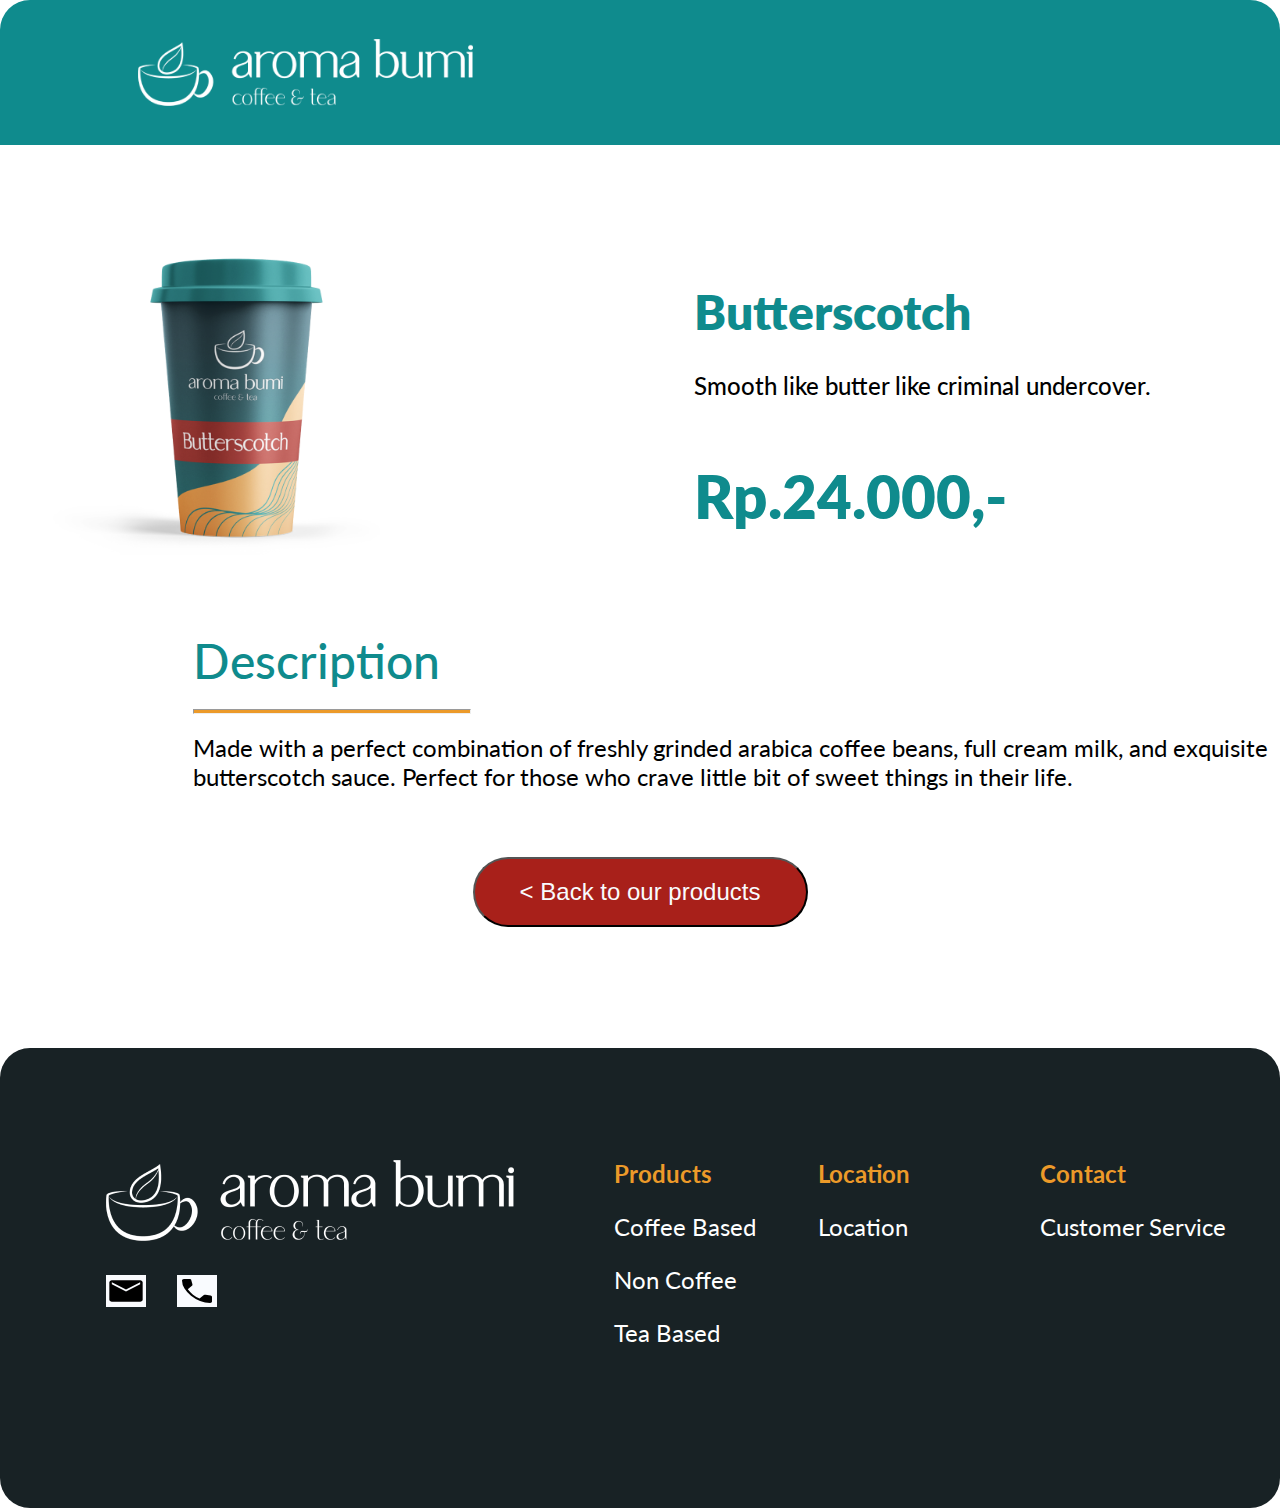
<file: views/detail.html>
<!DOCTYPE html>
<html lang="en">
  <head>
    <meta charset="UTF-8" />
    <meta http-equiv="X-UA-Compatible" content="IE=edge" />
    <meta name="viewport" content="width=device-width, initial-scale=1.0" />
    <title>Aroma Bumi</title>
    <link rel="stylesheet" href="../CSS/detail/style.css" />
    <link rel="stylesheet" href="../CSS/detail/responsive.css" />
    <link
      href="http://fonts.googleapis.com/css?family=Lato:400,700"
      rel="stylesheet"
      type="text/css" />
  </head>
  <body>
    <header>
      <section class="logo-nav">
        <img src="../../image/Logo White.png" alt="" />
        <nav>
          <ul>
            <li><a href="">Products</a></li>
            <li><a href="">Store</a></li>
            <li><a href="">Contact</a></li>
          </ul>
        </nav>
      </section>
    </header>
    <main>
      <section class="menu">
        <div class="feeds-container">
          <div class="feed">
            <img src="../image/butterscotch2.png" alt="" />
        </div>
          <div class="feed-price">
            <h2>Butterscotch</h2>
            <p>Smooth like butter like criminal undercover.</p>
            <h1>Rp.24.000,-</h1>
        </div>
        </div>
        <div class="description">
          <h2>Description</h2><hr>
          <p>Made with a perfect combination of freshly grinded arabica coffee beans, full cream milk,
            and exquisite butterscotch sauce. Perfect for those who crave little bit of sweet things
            in their life.</p>
        </div>
        <button class="description-btn"> < Back to our products</button>
    </section>
    </main>
    <footer>
      <div class="footer-left">
          <div class="logo">
            <img src="../image/Logo White.png" alt="" />
          </div>
          <div class="atr">
            <img src="../image/MAIL ICON.svg" alt="" class="mail-icon" />
            <img src="../image/PHONE ICON.svg" alt="" class="phone-icon" />
          </div>
        </div>
      <section class="footer-right">
          <div class="footer-product">
            <h3>Products</h3>
            <ul>
              <li><a href="">Coffee Based</a></li>
              <li><a href="">Non Coffee</a></li>
              <li><a href="">Tea Based</a></li>
            </ul>
          </div>
          <div class="footer-store">
            <h3>Location</h3>
            <ul>
              <li><a href="">Location</a></li>
            </ul>
          </div>
          <div class="footer-contact">
            <h3>Contact</h3>
            <ul>
              <li><a href="">Customer Service</a></li>
            </ul>
          </div>
        </div>
      </section>
    </footer>
  </body>
</html>
</file>
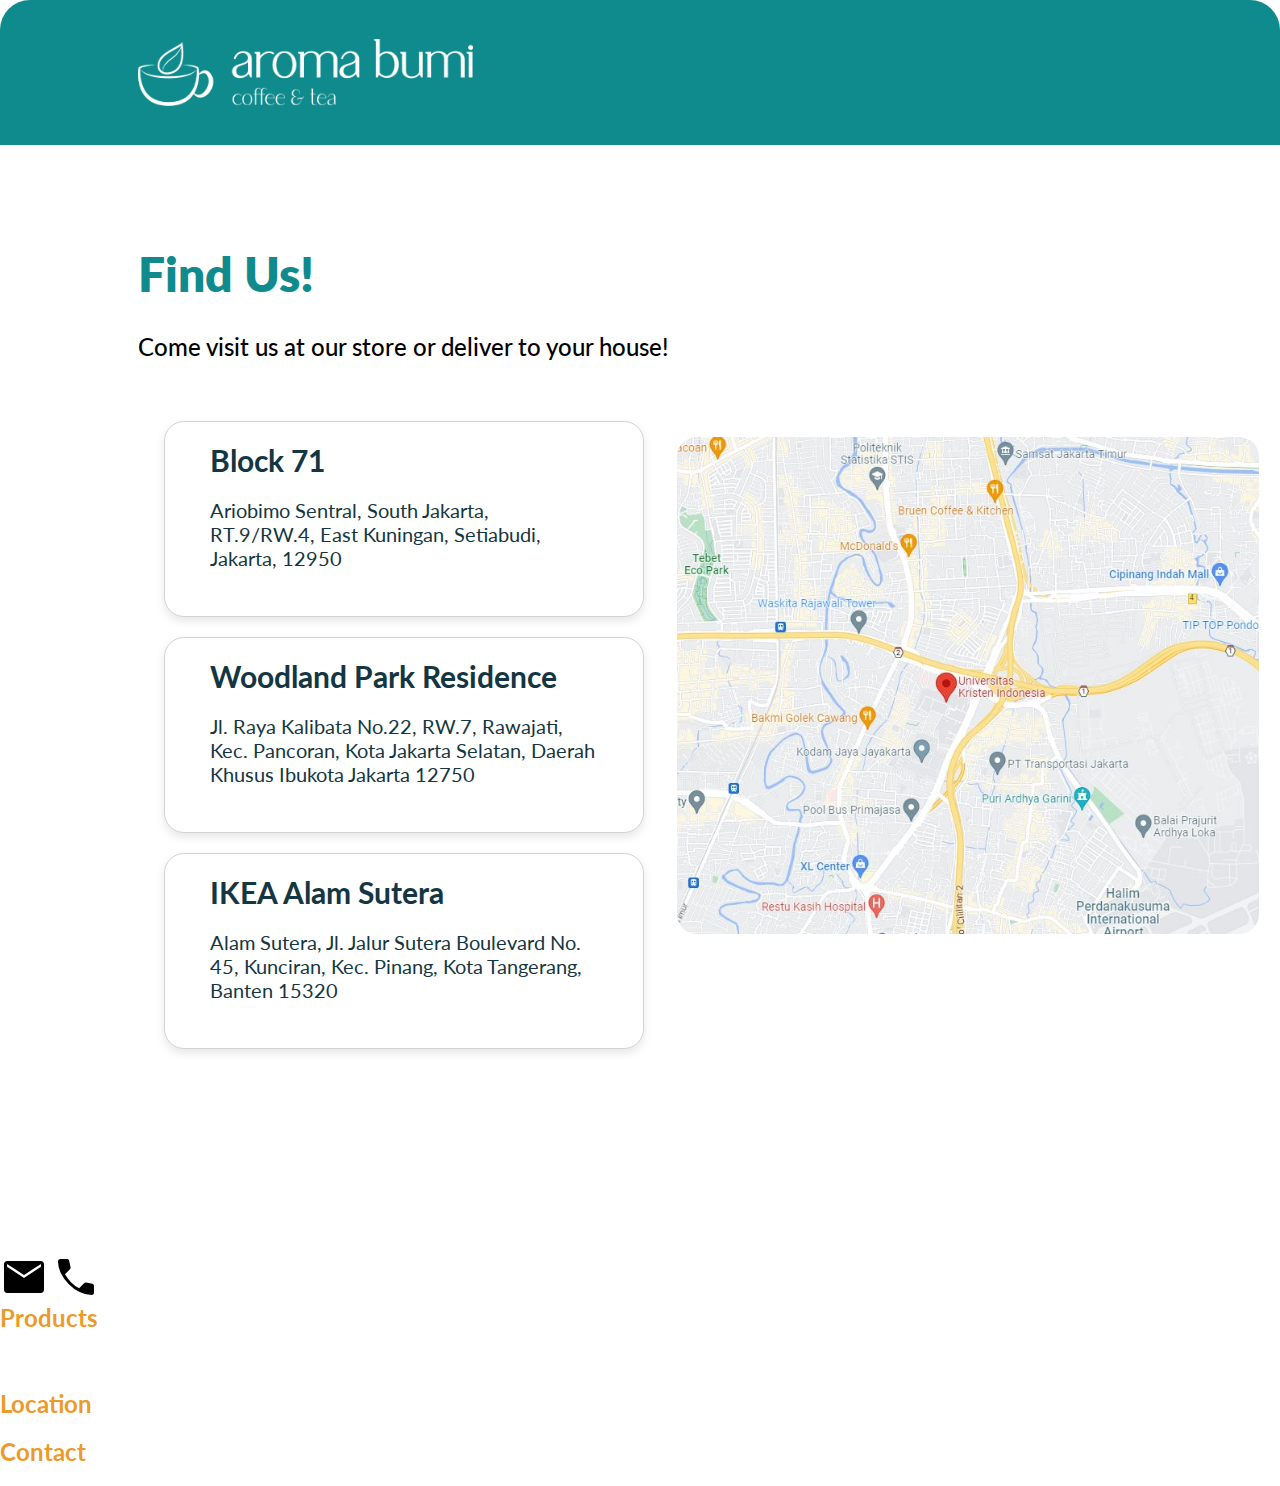
<file: views/find-us.html>
<!DOCTYPE html>
<html lang="en">
  <head>
    <meta charset="UTF-8" />
    <meta http-equiv="X-UA-Compatible" content="IE=edge" />
    <meta name="viewport" content="width=device-width, initial-scale=1.0" />
    <title>Aroma Bumi</title>
    <link rel="stylesheet" href="../CSS/findus/style.css" />
    <link rel="stylesheet" href="../CSS/findus/style.css" />
    <link
      href="http://fonts.googleapis.com/css?family=Lato:400,700"
      rel="stylesheet"
      type="text/css" />
  </head>
  <body>
    <header>
      <section class="logo-nav">
        <img src="../../image/Logo White.png" alt="" />
        <nav>
          <ul>
            <li><a href="">Products</a></li>
            <li><a href="">Store</a></li>
            <li><a href="">Contact</a></li>
          </ul>
        </nav>
      </section>
    </header>
    <main>
      <section class="menu">
        <div class="article-container">
          <div class="article-left">
            <h2>Find Us!</h2>
            <p>Come visit us at our store or deliver to your house!</p>
            <div class="alamat">
              <h3>Block 71</h3>
              <p>
                Ariobimo Sentral, South Jakarta, RT.9/RW.4, East Kuningan,
                Setiabudi, Jakarta, 12950
              </p>
            </div>
            <div class="alamat">
              <h3>Woodland Park Residence</h3>
              <p>
                Jl. Raya Kalibata No.22, RW.7, Rawajati, Kec. Pancoran, Kota
                Jakarta Selatan, Daerah Khusus Ibukota Jakarta 12750
              </p>
            </div>
            <div class="alamat">
              <h3>IKEA Alam Sutera</h3>
              <p>
                Alam Sutera, Jl. Jalur Sutera Boulevard No. 45, Kunciran, Kec.
                Pinang, Kota Tangerang, Banten 15320
              </p>
            </div>
          </div>
          <div class="article-right">
            <img src="../image/map.JPG" alt="" />
          </div>
        </div>
      </section>
    </main>
    <footer>
      <div class="footer-left">
        <div class="logo">
          <img src="../image/Logo White.png" alt="" />
        </div>
        <div class="atr">
          <img src="../image/MAIL ICON.svg" alt="" class="mail-icon" />
          <img src="../image/PHONE ICON.svg" alt="" class="phone-icon" />
        </div>
      </div>
      <section class="footer-right">
        <div class="footer-product">
          <h3>Products</h3>
          <ul>
            <li><a href="">Coffee Based</a></li>
            <li><a href="">Non Coffee</a></li>
            <li><a href="">Tea Based</a></li>
          </ul>
        </div>
        <div class="footer-store">
          <h3>Location</h3>
          <ul>
            <li><a href="">Location</a></li>
          </ul>
        </div>
        <div class="footer-contact">
          <h3>Contact</h3>
          <ul>
            <li><a href="">Customer Service</a></li>
          </ul>
        </div>
      </section>
    </footer>
  </body>
</html>
</file>
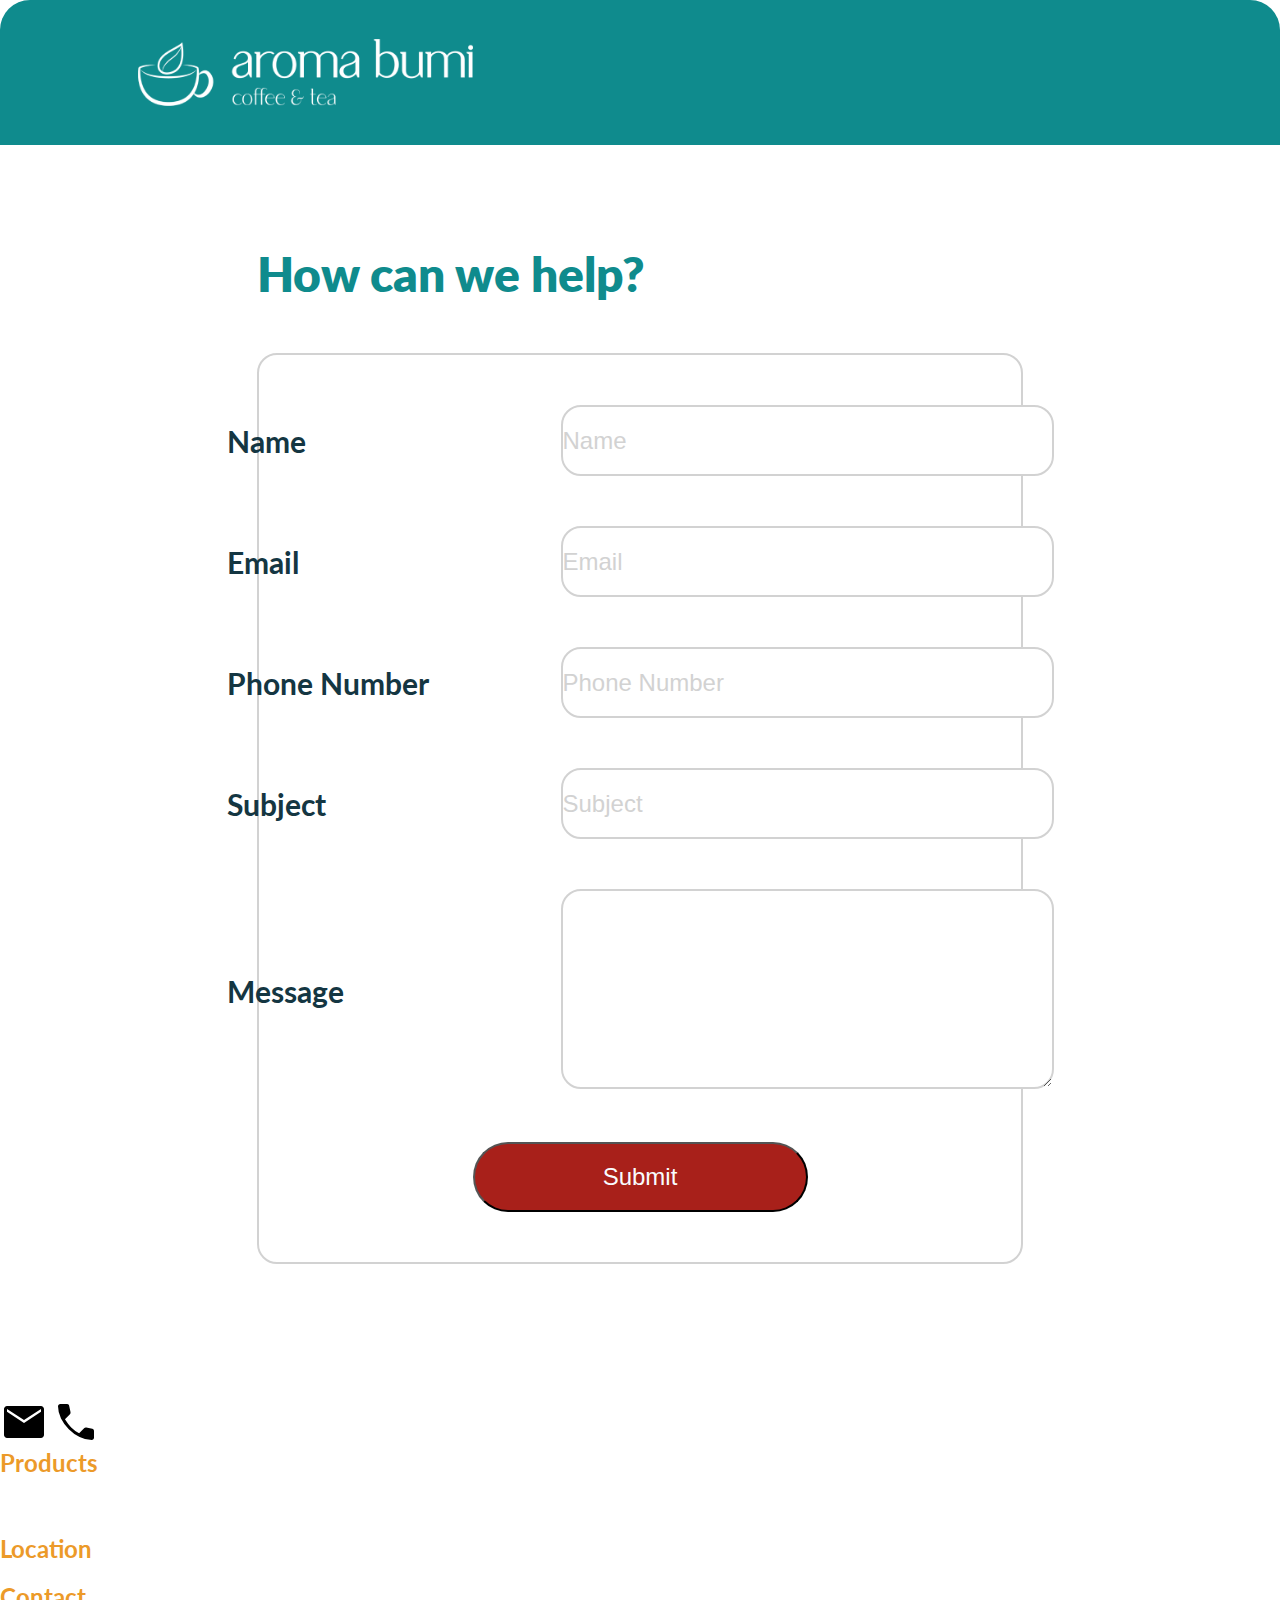
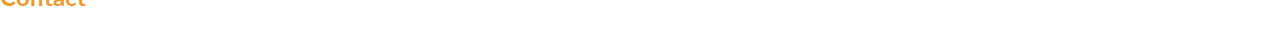
<file: views/help.html>
<!DOCTYPE html>
<html lang="en">
  <head>
    <meta charset="UTF-8" />
    <meta http-equiv="X-UA-Compatible" content="IE=edge" />
    <meta name="viewport" content="width=device-width, initial-scale=1.0" />
    <title>Aroma Bumi</title>
    <link rel="stylesheet" href="../CSS/help/style.css" />
    <link rel="stylesheet" href="../CSS/help/responsive.css" />
    <link
      href="http://fonts.googleapis.com/css?family=Lato:400,700"
      rel="stylesheet"
      type="text/css" />
  </head>
  <body>
    <header>
      <section class="logo-nav">
        <img src="../../image/Logo White.png" alt="" />
        <nav>
          <ul>
            <li><a href="">Products</a></li>
            <li><a href="">Store</a></li>
            <li><a href="">Contact</a></li>
          </ul>
        </nav>
      </section>
    </header>
    <main>
      <section class="wrapper">
        <h1>How can we help?</h1>
        <form action="submit" class="help">
          <div class="form-grid">
            <div class="form-item-left">
              <h2>Name</h2>
            </div>
            <div class="form-item-right">
              <input type="text" class="name" value="Name" />
            </div>
            <div class="form-item-left">
              <h2>Email</h2>
            </div>
            <div class="form-item-right">
              <input type="text" class="email" value="Email" />
            </div>
            <div class="form-item-left">
              <h2>Phone Number</h2>
            </div>
            <div class="form-item-right">
              <input type="text" class="phone" value="Phone Number" />
            </div>
            <div class="form-item-left">
              <h2>Subject</h2>
            </div>
            <div class="form-item-right">
              <input type="text" class="subject" value="Subject" />
            </div>
            <div class="form-item-left">
              <h2>Message</h2>
            </div>
            <div class="form-item-right">
              <textarea name="" id="" cols="30" rows="10"></textarea>
            </div>
          </div>
          <button type="submit" class="description-btn">Submit</button>
        </form>
      </section>
    </main>
    <footer>
      <div class="footer-left">
        <div class="logo">
          <img src="../image/Logo White.png" alt="" />
        </div>
        <div class="atr">
          <img src="../image/MAIL ICON.svg" alt="" class="mail-icon" />
          <img src="../image/PHONE ICON.svg" alt="" class="phone-icon" />
        </div>
      </div>
      <div class="clear"></div>
      <section class="footer-right">
        <div class="footer-product">
          <h3>Products</h3>
          <ul>
            <li><a href="">Coffee Based</a></li>
            <li><a href="">Non Coffee</a></li>
            <li><a href="">Tea Based</a></li>
          </ul>
        </div>
        <div class="footer-store">
          <h3>Location</h3>
          <ul>
            <li><a href="">Location</a></li>
          </ul>
        </div>
        <div class="footer-contact">
          <h3>Contact</h3>
          <ul>
            <li><a href="">Customer Service</a></li>
          </ul>
        </div>
      </section>
    </footer>
  </body>
</html>
</file>
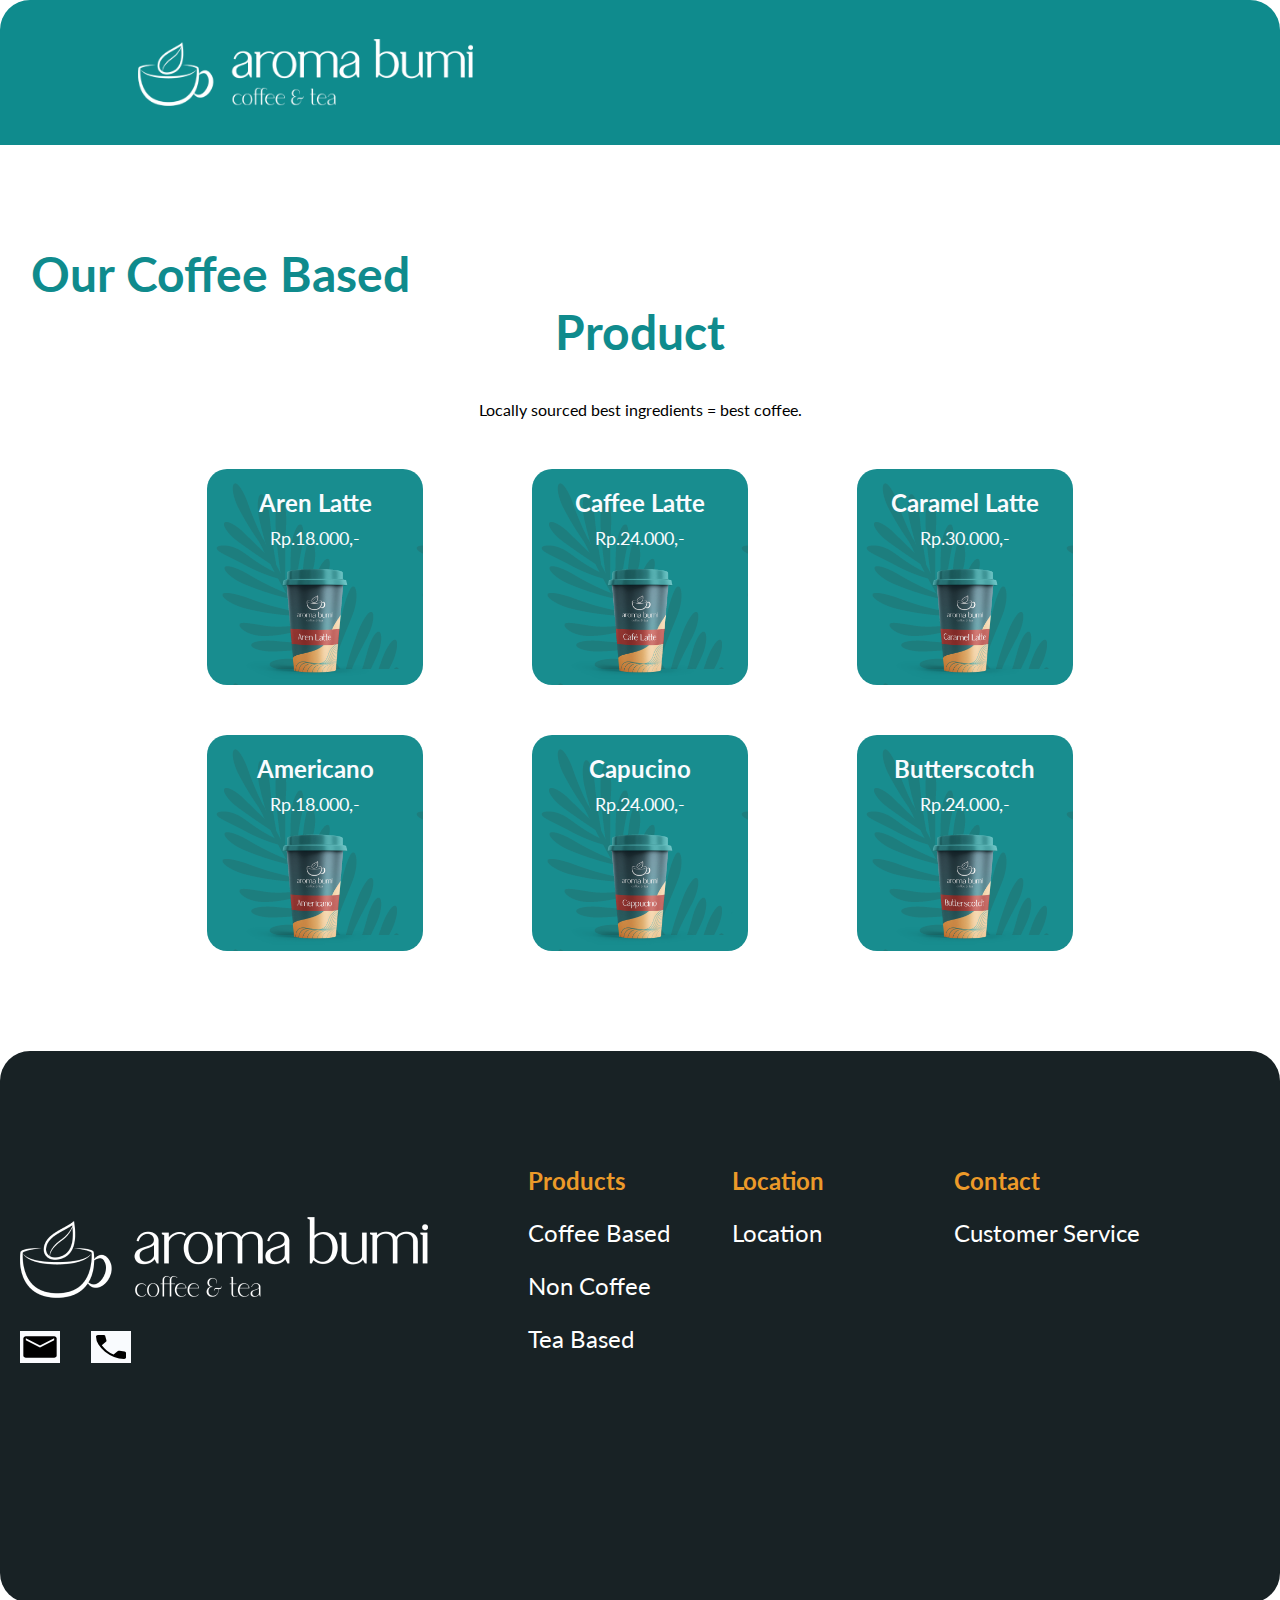
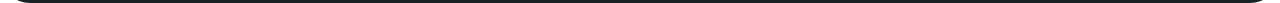
<file: views/menu.html>
<!DOCTYPE html>
<html lang="en">
  <head>
    <meta charset="UTF-8" />
    <meta http-equiv="X-UA-Compatible" content="IE=edge" />
    <meta name="viewport" content="width=device-width, initial-scale=1.0" />
    <title>Aroma Bumi</title>
    <link rel="stylesheet" href="../CSS/menu/style.css" />
    <link rel="stylesheet" href="../CSS/menu/responsive.css" />
    <link
      href="http://fonts.googleapis.com/css?family=Lato:400,700"
      rel="stylesheet"
      type="text/css" />
  </head>
  <body>
    <header>
      <div class="logo-nav">
        <img src="../../image/Logo White.png" alt="" />
        <nav>
          <ul>
            <li><a href="">Products</a></li>
            <li><a href="">Store</a></li>
            <li><a href="">Contact</a></li>
          </ul>
        </nav>
      </div>
    </header>
    <main>
      <section class="header">
        <h1>Our Coffee Based Product</h1>
        <p>Locally sourced best ingredients = best coffee.</p>
      </section>
      <section class="menu">
        <div class="feeds-container">
          <div class="feed">
            <h2>Aren Latte</h2>
            <p>Rp.18.000,-</p>
            <img src="../image/aren latte.png" alt="" />
          </div>
          <div class="feed">
            <h2>Caffee Latte</h2>
            <p>Rp.24.000,-</p>
            <img src="../image/cafe latte.png" alt="" />
          </div>
          <div class="feed">
            <h2>Caramel Latte</h2>
            <p>Rp.30.000,-</p>
            <img src="../image/caramel latte.png" alt="" />
          </div>
          <div class="feed">
            <h2>Americano</h2>
            <p>Rp.18.000,-</p>
            <img src="../image/americano.png" alt="" />
          </div>
          <div class="feed">
            <h2>Capucino</h2>
            <p>Rp.24.000,-</p>
            <img src="../image/cappucino.png" alt="" />
          </div>
          <div class="feed">
            <h2>Butterscotch</h2>
            <p>Rp.24.000,-</p>
            <img src="../image/butterscotch.png" alt="" />
          </div>
        </div>
      </section>
    </main>
    <footer>
      <div class="footer-left">
        <div class="logo">
          <img src="../image/Logo White.png" alt="" />
        </div>
        <div class="atr">
          <img src="../image/MAIL ICON.svg" alt="" class="mail-icon" />
          <img src="../image/PHONE ICON.svg" alt="" class="phone-icon" />
        </div>
      </div>
      <section class="footer-right">
        <div class="footer-product">
          <h3>Products</h3>
          <ul>
            <li><a href="">Coffee Based</a></li>
            <li><a href="">Non Coffee</a></li>
            <li><a href="">Tea Based</a></li>
          </ul>
        </div>
        <div class="footer-store">
          <h3>Location</h3>
          <ul>
            <li><a href="">Location</a></li>
          </ul>
        </div>
        <div class="footer-contact">
          <h3>Contact</h3>
          <ul>
            <li><a href="">Customer Service</a></li>
          </ul>
        </div>
        <h4>2022 © Designed by Progate Indonesia</h4>
      </section>
    </footer>
  </body>
</html>
</file>
<file: CSS/detail/style.css>
* {
  box-sizing: border-box;
  margin: 0;
  padding: 0;
}
body {
  font-family: "Lato", sans-serif;
  margin: 0;
  padding: 0;
}
button {
  background-color: #a8201a;
  border-radius: 55px;
  color: #f9fbfe;
  font-size: 1.5rem;
  height: 70px;
  text-align: center;
  width: 335px;
}
h1 {
  color: #0f8b8d;
  font-size: 48px;
  font-weight: 700;
  line-height: 57.6px;
}
h2 {
  color: #0f8b8d;
  width: 18.75rem;
}
h3 {
  color: #ec9a29;
  font-size: 24px;
  font-weight: 700;
  line-height: 28.8px;
}
hr {
  background-color: #ec9a29;
  width: 278px;
  height: 5px;
}
/* Styling header */
header {
  background: #0f8b8d;
  border-radius: 1.875rem 1.875rem 0rem 0rem;
  color: white;
  height: 9.0625rem;
  width: 100%;
}
ul li a {
  color: white;
  text-decoration: none;
}
ul li {
  list-style-type: none;
}
nav {
  float: right;
  margin: 3.375rem 6.5rem 0 6rem;
  position: relative;
  top: 0;
  width: 50%;
  z-index: 10;
}
nav ul li {
  display: inline-block;
  font-size: 1.875rem;
  margin-left: 0.25rem;
}
nav li {
  text-align: center;
  margin-right: 3.125rem;
  width: 25%;
}
.logo-nav {
  width: 100%;
  height: fit-content;
}
.logo-nav img {
  margin: 2.438rem 0 0 8.625rem;
  position: relative;
  height: 67px;
  width: 335px;
}
/* Styling Main */
main {
  margin-top: 6.25rem;
  text-align: center;
}
.header h1 {
  margin-bottom: 2.5rem;
}
.feeds-container {
  column-gap: 6.8rem;
  display: grid;
  grid-template-columns: 1fr 1fr;
  grid-template-rows: auto;
  margin: 3.125rem auto 6.25rem auto;
  row-gap: 3.125rem;
  width: fit-content;
}
.feed {
  border-radius: 20px;
  color: #f9fbfe;
  display: flex;
  flex-direction: column;
  align-items: center;
  justify-content: center;
  width: 216px;
  height: 216px;
}
.feed img {
  height: 31.3rem;
  width: 30.8rem;
}
.feed-price h1 {
  color: #0f8b8d;
  font-size: 60px;
  font-weight: 800;
  line-height: 72px;
  text-align: left;
}
.feed-price h2 {
  color: #0f8b8d;
  font-size: 48px;
  font-weight: 800;
  line-height: 57.6px;
  text-align: left;
  margin-bottom: 1.875rem;
}
.feed-price p {
  font-size: 24px;
  font-weight: 500;
  margin-bottom: 3.75rem;
}
.description {
  margin-left: 12.0625rem;
  margin-bottom: 4.0625rem;
  text-align: left;
}
.description h2 {
  color: #0f8b8d;
  font-size: 48px;
  font-weight: 500;
  line-height: 57.6px;
  margin-bottom: 1.25rem;
}
.description hr {
  margin-bottom: 1.25rem;
}
.description p {
  font-size: 24px;
  font-weight: 400;
  line-height: 28.8px;
}
.description-btn {
  margin-bottom: 7.6rem;
}
/* Styling Footer */
footer {
  display: flex;
  background: #182225;
  border-radius: 30px;
  height: 460px;
  padding: 7rem 13.125rem 19.5rem 6.625rem;
  width: 100%;
}
.mail-icon,
.phone-icon {
  background: #f9fbfe;
  height: 2rem;
  position: relative;
  width: 2.5rem;
  margin-right: 1.7rem;
}
.footer-left {
  display: flex;
  flex-direction: column;
  float: left;
  margin-right: 6.25rem;
}
.logo {
  margin-bottom: 1.9rem;
}
.footer-right {
  column-gap: 2rem;
  display: grid;
  grid-template-columns: 1fr 0.6fr 1.4fr;
  width: auto;
}
.footer-right h3,
li {
  margin-bottom: 1.5rem;
}
.footer-right li {
  color: #f9fbfe;
  font-size: 24px;
  font-weight: 400;
  line-height: 28.8px;
  display: flex;
  margin-right: 6.25rem;
  width: 100%;
}
</file>
<file: CSS/detail/responsive.css>
@media all and (max-width: 768px) {
  .feeds-container {
    grid-template-columns: 1fr;
    margin: 0;
  }
  @media (max-width: 768px) {
    footer {
      align-items: left;
      display: flex;
      justify-content: left;
      flex-direction: column;
      padding-top: 1.25rem;
      padding-bottom: 2.5rem;
      padding-left: 0rem;
    }
    .footer-left {
      flex-direction: row;
      gap: 25rem;
      margin: 1.25rem 0rem;
    }
    .logo {
      margin-left: 15rem;
    }
    .logo img {
      width: 145px;
      height: 29px;
    }
    .atr img {
      height: 20px;
      width: 25px;
    }
    .atr {
      display: flex;
      flex-direction: row;
    }
    .footer-right {
      margin-left: -14rem;
      grid-template-columns: 1fr;
    }
    .footer-right h3 {
      font-weight: 700;
      font-size: 14px;
      line-height: 17px;
    }
    .footer-right li {
      font-weight: 400;
      font-size: 12px;
      line-height: 14px;
      margin-bottom: 1.25rem;
    }
  }
}
</file>
<file: CSS/findus/style.css>
* {
  box-sizing: border-box;
  margin: 0;
  padding: 0;
}
body {
  font-family: "Lato", sans-serif;
  margin: 0;
  padding: 0;
}
button {
  background-color: #a8201a;
  border-radius: 55px;
  color: #f9fbfe;
  font-size: 1.5rem;
  height: 70px;
  text-align: center;
  width: 335px;
}
h1 {
  color: #0f8b8d;
  font-size: 48px;
  font-weight: 700;
  line-height: 57.6px;
}
h2 {
  color: #0f8b8d;
  width: 18.75rem;
}
h3 {
  color: #ec9a29;
  font-size: 24px;
  font-weight: 700;
  line-height: 28.8px;
}
hr {
  background-color: #ec9a29;
  width: 278px;
  height: 5px;
}

/* Styling header */
header {
  background: #0f8b8d;
  border-radius: 1.875rem 1.875rem 0rem 0rem;
  color: white;
  height: 9.0625rem;
}
ul li a {
  color: white;
  text-decoration: none;
}
ul li {
  list-style-type: none;
}
nav {
  float: right;
  margin: 3.375rem 6.5rem 0 6rem;
  position: relative;
  top: 0;
  width: 50%;
  z-index: 10;
}
nav ul li {
  display: inline-block;
  font-size: 1.875rem;
  margin-left: 0.25rem;
}
nav li {
  text-align: center;
  margin-right: 3.125rem;
  width: 25%;
}
.logo-nav {
  width: 100%;
  height: fit-content;
}
.logo-nav img {
  margin: 2.438rem 0 0 8.625rem;
  position: relative;
  height: 67px;
  width: 335px;
}

/* Styling Main */
main {
  margin-top: 6.25rem;
  text-align: center;
}
.header h1 {
  margin-bottom: 2.5rem;
}
.article-container {
  display: grid;
  grid-template-columns: 1fr 1fr;
  grid-template-rows: auto;
  margin: 3.125rem auto 6.25rem 138px;
  row-gap: 3.125rem;
  text-align: left;
  width: fit-content;
}
.article-right {
  color: #f9fbfe;
  display: flex;
  flex-direction: column;
  width: 216px;
  height: 216px;
}
.article-right img {
  background: #d9d9d9;
  border-radius: 20px;
  margin: 12rem 0rem 12rem 0.5rem;
  height: 36.3rem;
  width: 36.4rem;
}
.article-left h2 {
  color: #0f8b8d;
  font-size: 48px;
  font-weight: 800;
  line-height: 57.6px;
  text-align: left;
  margin-bottom: 1.875rem;
}
.article-left p {
  font-size: 24px;
  font-weight: 500;
  line-height: 28.8px;
  margin-bottom: 3.75rem;
}
.alamat {
  border: 1px solid #d2d2d2;
  box-shadow: 0px 4px 10px rgba(0, 0, 0, 0.1);
  border-radius: 20px;
  height: 12.25rem;
  margin: 20px auto;
  padding: 1.25rem 2.875rem 1.25rem 2.8125rem;
  width: 30rem;
}
.alamat h3 {
  color: #143642;
  font-size: 30px;
  font-weight: 700;
  line-height: 36px;
  margin-bottom: 1.25rem;
}
.alamat p {
  color: #143642;
  font-size: 20px;
  font-weight: 400;
  line-height: 24px;
}
/* Styling Footer */
@media (max-width: 768px) {
  footer {
    align-items: left;
    display: flex;
    justify-content: left;
    flex-direction: column;
    padding-top: 1.25rem;
    padding-bottom: 2.5rem;
    padding-left: 0rem;
  }
  .footer-left {
    flex-direction: row;
    gap: 25rem;
    margin: 1.25rem 0rem;
  }
  .logo {
    margin-left: 15rem;
  }
  .logo img {
    width: 145px;
    height: 29px;
  }
  .atr img {
    height: 20px;
    width: 25px;
  }
  .atr {
    display: flex;
    flex-direction: row;
  }
  .footer-right {
    margin-left: -14rem;
    grid-template-columns: 1fr;
  }
  .footer-right h3 {
    font-weight: 700;
    font-size: 14px;
    line-height: 17px;
  }
  .footer-right li {
    font-weight: 400;
    font-size: 12px;
    line-height: 14px;
    margin-bottom: 1.25rem;
  }
}
</file>
<file: CSS/help/style.css>
* {
  box-sizing: border-box;
  margin: 0;
  padding: 0;
}
body {
  font-family: "Lato", sans-serif;
  margin: 0;
  padding: 0;
}
button {
  background-color: #a8201a;
  border-radius: 55px;
  color: #f9fbfe;
  font-size: 1.5rem;
  height: 70px;
  text-align: center;
  width: 335px;
}
h1 {
  color: #0f8b8d;
  font-size: 48px;
  font-weight: 700;
  line-height: 57.6px;
}
h2 {
  color: #0f8b8d;
  width: 18.75rem;
}
h3 {
  color: #ec9a29;
  font-size: 24px;
  font-weight: 700;
  line-height: 28.8px;
}
hr {
  background-color: #ec9a29;
  width: 278px;
  height: 5px;
}

/* Styling header */
header {
  background: #0f8b8d;
  border-radius: 1.875rem 1.875rem 0rem 0rem;
  color: white;
  height: 9.0625rem;
  width: 100%;
}
ul li a {
  color: white;
  text-decoration: none;
}
ul li {
  list-style-type: none;
}
nav {
  float: right;
  margin: 3.375rem 6.5rem 0 6rem;
  position: relative;
  top: 0;
  width: 50%;
  z-index: 10;
}
nav ul li {
  display: inline-block;
  font-size: 1.875rem;
  margin-left: 0.25rem;
}
nav li {
  text-align: center;
  margin-right: 3.125rem;
  width: 25%;
}
.logo-nav {
  width: 100%;
  height: fit-content;
}
.logo-nav img {
  margin: 2.438rem 0 0 8.625rem;
  position: relative;
  height: 67px;
  width: 335px;
}
/* Styling Main */
main {
  margin-top: 6.25rem;
  /* text-align: center; */
}
.wrapper {
  margin: 6.25rem 16.0625rem 3.125rem 16.0625rem;
}
.wrapper h1 {
  font-weight: 800;
  font-size: 48px;
  line-height: 58px;
  /* identical to box height */
  color: #0f8b8d;
  margin-bottom: 3.125rem;
}
.help {
  background: #ffffff;
  border: 2px solid #d2d2d2;
  border-radius: 20px;
  text-align: center;
}
.form-grid {
  align-items: center;
  column-gap: 2.125rem;
  display: grid;
  grid-template-columns: 0.5fr 1fr;
  justify-content: center;
  margin-bottom: 0;
  row-gap: 3.125rem;
  grid-template-rows: auto;
  padding: 3.125rem 6.25rem;
  text-align: center;
  width: 100%;
  height: 100%;
}
.form-item-left {
  text-align: left;
}
.form-item-left h2 {
  font-weight: 700;
  font-size: 30px;
  line-height: 36px;
  /* identical to box height */

  color: #143642;
}
input,
textarea {
  background: #ffffff;
  border: 2px solid #d2d2d2;
  border-radius: 20px;
  font-weight: 400;
  font-size: 24px;
  line-height: 29px;
  color: #d2d2d2;
}
input {
  width: 493px;
  height: 71px;
}
textarea {
  width: 493px;
  height: 200px;
}
.description-btn {
  margin: 0rem auto 3.125rem auto;
}
/* Styling Footer */
@media (max-width: 768px) {
  footer {
    align-items: left;
    display: flex;
    justify-content: left;
    flex-direction: column;
    padding-top: 1.25rem;
    padding-bottom: 2.5rem;
    padding-left: 0rem;
  }
  .footer-left {
    flex-direction: row;
    gap: 25rem;
    margin: 1.25rem 0rem;
  }
  .logo {
    margin-left: 15rem;
  }
  .logo img {
    width: 145px;
    height: 29px;
  }
  .atr img {
    height: 20px;
    width: 25px;
  }
  .atr {
    display: flex;
    flex-direction: row;
  }
  .footer-right {
    margin-left: -14rem;
    grid-template-columns: 1fr;
  }
  .footer-right h3 {
    font-weight: 700;
    font-size: 14px;
    line-height: 17px;
  }
  .footer-right li {
    font-weight: 400;
    font-size: 12px;
    line-height: 14px;
    margin-bottom: 1.25rem;
  }
}
</file>
<file: CSS/help/responsive.css>
@media (max-width: 768px) {
  footer {
    align-items: left;
    display: flex;
    justify-content: left;
    flex-direction: column;
    padding-top: 1.25rem;
    padding-bottom: 2.5rem;
    padding-left: 0rem;
  }
  .footer-left {
    flex-direction: row;
    gap: 25rem;
    margin: 1.25rem 0rem;
  }
  .logo {
    margin-left: 15rem;
  }
  .logo img {
    width: 145px;
    height: 29px;
  }
  .atr img {
    height: 20px;
    width: 25px;
  }
  .atr {
    display: flex;
    flex-direction: row;
  }
  .footer-right {
    margin-left: -14rem;
    grid-template-columns: 1fr;
  }
  .footer-right h3 {
    font-weight: 700;
    font-size: 14px;
    line-height: 17px;
  }
  .footer-right li {
    font-weight: 400;
    font-size: 12px;
    line-height: 14px;
    margin-bottom: 1.25rem;
  }
}
</file>
<file: CSS/menu/style.css>
* {
  box-sizing: border-box;
  margin: 0;
  padding: 0;
}
body {
  font-family: "Lato", sans-serif;
  margin: 0 auto;
}
button {
  background-color: #a8201a;
  border-radius: 55px;
  color: #f9fbfe;
  font-size: 1.5rem;
  height: 70px;
  text-align: center;
  width: 335px;
}
h1 {
  color: #0f8b8d;
  font-size: 48px;
  font-weight: 700;
  line-height: 57.6px;
}
h2 {
  color: #0f8b8d;
  width: 18.75rem;
}
h3 {
  color: #ec9a29;
  font-size: 24px;
  font-weight: 700;
  line-height: 28.8px;
}
hr {
  background-color: #ec9a29;
  width: 278px;
  height: 5px;
}

/* Styling header */
header {
  background: #0f8b8d;
  border-radius: 1.875rem 1.875rem 0rem 0rem;
  color: white;
  height: 9.0625rem;
}
ul li a {
  color: white;
  text-decoration: none;
}
ul li {
  list-style-type: none;
}
nav {
  float: right;
  margin: 3.375rem 6.5rem 0 6rem;
  position: relative;
  top: 0;
  width: 50%;
  z-index: 10;
}
nav ul li {
  display: inline-block;
  font-size: 1.875rem;
  margin-left: 0.25rem;
}
nav li {
  text-align: center;
  margin-right: 3.125rem;
  width: 25%;
}
.logo-nav {
  width: 100%;
}
.logo-nav img {
  margin: 2.438rem 0 0 8.625rem;
  position: relative;
  height: 67px;
  width: 335px;
}
/* Styling Main */
main {
  margin-top: 6.25rem;
  text-align: center;
}
.header h1 {
  margin-bottom: 2.5rem;
}
.feeds-container {
  column-gap: 6.8rem;
  display: grid;
  grid-template-columns: 1fr 1fr 1fr;
  margin: 3.125rem auto 6.25rem auto;
  row-gap: 3.125rem;
  width: fit-content;
}
.feed {
  border-radius: 20px;
  background-image: url(/image/Coffee\ background.png);
  color: #f9fbfe;
  display: flex;
  flex-direction: column;
  align-items: center;
  justify-content: center;
  width: 216px;
  height: 216px;
}
.feed img {
  height: 8.625rem;
  width: 11.625rem;
}
.feed h2 {
  color: #f9fbfe;
  font-size: 24px;
  font-weight: 700;
  margin-top: 1.25rem;
  margin-bottom: 0.625rem;
}
.feed p {
  font-size: 18px;
}
/* Styling Footer */
footer {
  align-items: center;
  display: flex;
  flex-direction: row;
  justify-content: center;
  background: #182225;
  border-radius: 30px;
  height: 460px;
  padding: 15rem 13.125rem 19.5rem 6.625rem;
  width: 100%;
}
.mail-icon,
.phone-icon {
  background: #f9fbfe;
  height: 2rem;
  width: 2.5rem;
  margin-right: 1.7rem;
}
.footer-left {
  display: flex;
  flex-direction: column;
  margin-right: 6.25rem;
}
.logo {
  margin-bottom: 1.9rem;
}
.footer-right {
  column-gap: 2rem;
  display: grid;
  grid-template-columns: 1fr 1fr 1.6fr;
  width: auto;
}
.footer-right h3,
li {
  margin-bottom: 1.5rem;
}
.footer-right li {
  color: #f9fbfe;
  font-size: 24px;
  font-weight: 400;
  line-height: 28.8px;
  display: flex;
  margin-right: 6.25rem;
  width: 100%;
}
footer h4 {
  visibility: hidden;
  align-self: center;
}
</file>
<file: CSS/menu/responsive.css>
@media (max-width: 768px) {
  /* Header */
  header {
    height: 104px;
    padding: 0rem;
  }
  .logo-nav img {
    margin-top: 1.25rem;
    margin-left: 1.25rem;
    width: 135px;
    height: 27px;
  }
  nav {
    float: none;
    margin: 1.25rem 3.5rem;
    width: 100%;
  }
  nav ul li {
    font-weight: 400;
    font-size: 14px;
    line-height: 17px;
  }
  /* Main */

  footer {
    align-items: left;
    display: flex;
    justify-content: left;
    flex-direction: column;
    padding-top: 1.25rem;
    padding-bottom: 2.5rem;
    padding-left: 0rem;
  }
  .footer-left {
    flex-direction: row;
    gap: 25rem;
    margin: 1.25rem 0rem;
  }
  .logo {
    margin-left: 15rem;
  }
  .logo img {
    width: 145px;
    height: 29px;
  }
  .atr img {
    height: 20px;
    width: 25px;
  }
  .atr {
    display: flex;
    flex-direction: row;
  }
  .footer-right {
    margin-left: -14rem;
    grid-template-columns: 1fr;
  }
  .footer-right h3 {
    font-weight: 700;
    font-size: 14px;
    line-height: 17px;
  }
  .footer-right li {
    font-weight: 400;
    font-size: 12px;
    line-height: 14px;
    margin-bottom: 1.25rem;
  }
}
</file>
